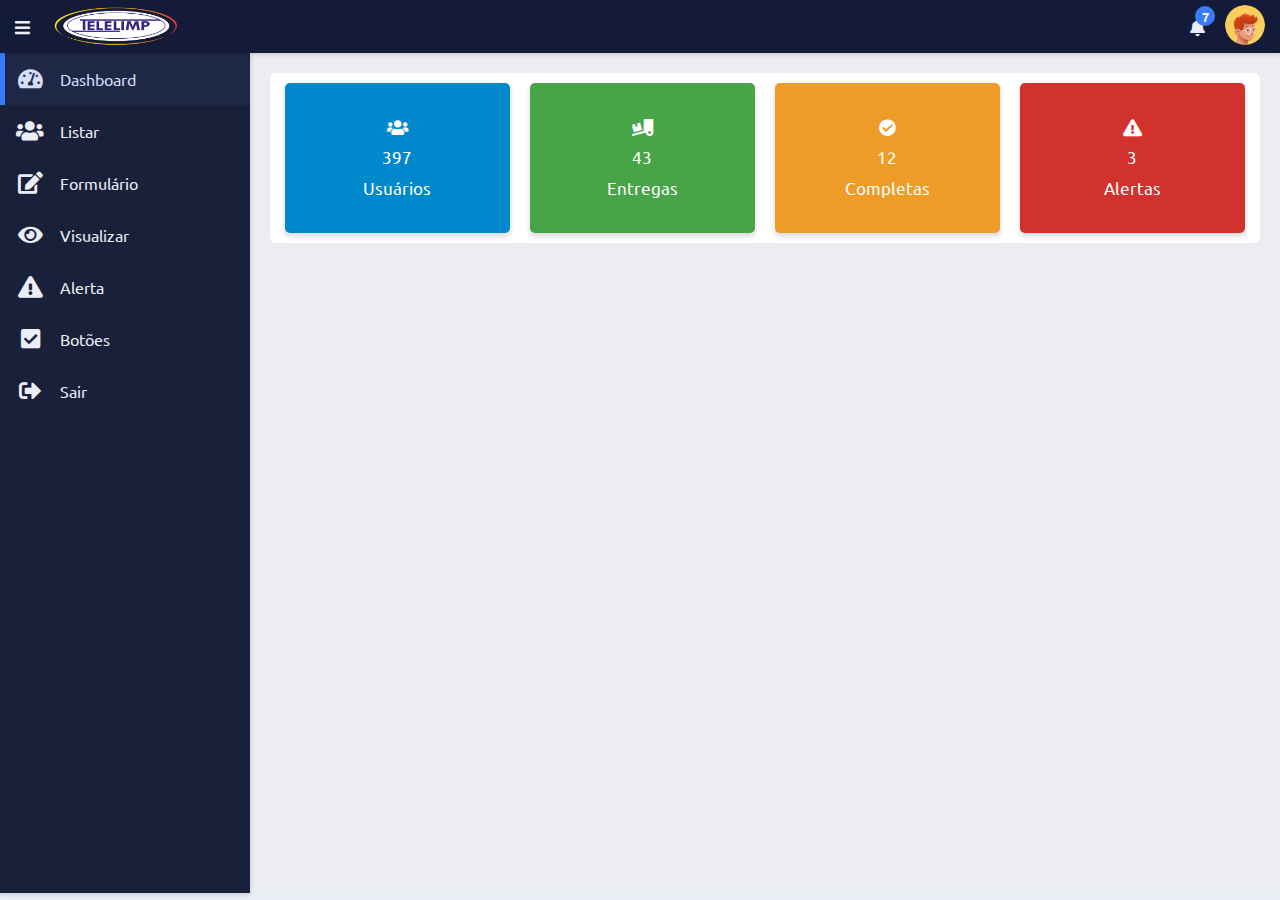
<file: index.html>
<!DOCTYPE html>
<html lang="pt-br">
  <head>
    <meta charset="utf-8" />
    <meta name="viewport" content="width=device-width, initial-scale=1.0" />
    <link rel="shortcut icon" href="images/favicon.ico" />
    <link
      rel="stylesheet"
      href="https://cdnjs.cloudflare.com/ajax/libs/font-awesome/5.15.4/css/all.min.css"
    />
    <link rel="stylesheet" href="css/custom_adm.css" />

    <title>Adm - Telelimp</title>
  </head>
  <body>
    <!--Início NavBar-->
    <nav class="navbar">
      <div class="navbar-content">
        <div class="bars">
          <i class="fas fa-bars"></i>
        </div>
        <img src="images/logo_telelimp.png" alt="telelimp" class="logo" />
      </div>

      <div class="navbar-content">
        <div class="notification">
          <i class="fas fa-bell"></i>
          <span class="number">7</span>
          <div class="dropdown-menu">
            <div class="dropdown-content">
              <li>
                <img src="images/user.png" alt="Usuário" />
                <div class="text">
                  Sed nisl elit, eleifend vel elit nec, tempus aliquet eros.
                </div>
              </li>
              <li>
                <img src="images/user.png" alt="Usuário" />
                <div class="text">
                  Sed nisl elit, eleifend vel elit nec, tempus aliquet eros.
                </div>
              </li>
              <li>
                <img src="images/user.png" alt="Usuário" />
                <div class="text">
                  Sed nisl elit, eleifend vel elit nec, tempus aliquet eros.
                </div>
              </li>
              <li>
                <img src="images/user.png" alt="Usuário" />
                <div class="text">
                  Sed nisl elit, eleifend vel elit nec, tempus aliquet eros.
                </div>
              </li>
              <li>
                <img src="images/user.png" alt="Usuário" />
                <div class="text">
                  Sed nisl elit, eleifend vel elit nec, tempus aliquet eros.
                </div>
              </li>
              <li>
                <img src="images/user.png" alt="Usuário" />
                <div class="text">
                  Sed nisl elit, eleifend vel elit nec, tempus aliquet eros.
                </div>
              </li>
              <li>
                <img src="images/user.png" alt="Usuário" />
                <div class="text">
                  Sed nisl elit, eleifend vel elit nec, tempus aliquet eros.
                </div>
              </li>
            </div>
          </div>
        </div>

        <div class="avatar">
          <img src="images/user.png" alt="Usuário" />
          <div class="dropdown-menu setting">
            <div class="item"><span class="fas fa-user"></span> Perfil</div>
            <div class="item">
              <span class="fas fa-cog"></span> Configuração
            </div>
            <div class="item">
              <span class="fas fa-sign-out-alt"></span> Sair
            </div>
          </div>
        </div>
      </div>
    </nav>

    <!--Início do conteúdo-->
    <div class="content">
        <!--Início da sidebar-->
        <div class="sidebar">
            <a href="index.html" class="sidebar-nav active"><i class=" icon fas fa-tachometer-alt"></i><span>Dashboard</span></a>

            <a href="listar.html" class="sidebar-nav"><i class="icon fas fa-users"></i><span>Listar</span></a>

            <a href="formulario.html" class="sidebar-nav"
            ><i class="icon fas fa-edit"></i><span>Formulário</span></a
          >

          <a href="visualizar.html" class="sidebar-nav"
          ><i class="icon fas fa-eye"></i><span>Visualizar</span></a
        >

        <a href="alert.html" class="sidebar-nav"
        ><i class="icon fas fa-exclamation-triangle"></i><span>Alerta</span></a
      >

      <a href="button.html" class="sidebar-nav"
      ><i class="icon fas fa-check-square"></i><span>Botões</span></a
    >

            <a href="login.html" class="sidebar-nav"><i class="icon fas fa-sign-out-alt"></i><span>Sair</span></a>
        </div>

        <!--Conteúdo do ADM-->
        <div class="wrapper">
          <div class="row">
            <div class="box box-first">
              <span class=" icon fas fa-users"></span>
              <span>397</span>
              <span>Usuários</span>
            </div>

            <div class="box box-second">
              <span class=" icon fas fa-truck-loading"></span>
              <span>43</span>
              <span>Entregas</span>
            </div>

            <div class="box box-third">
              <span class=" icon fas fa-check-circle"></span>
              <span>12</span>
              <span>Completas</span>
            </div>

            <div class="box box-fourth">
              <span class=" icon fas fa-exclamation-triangle"></span>
              <span>3</span>
              <span>Alertas</span>
            </div>
          </div>

        </div>
    </div>

    <script src="js/custom_adm.js"></script>
  </body>
</html>
</file>
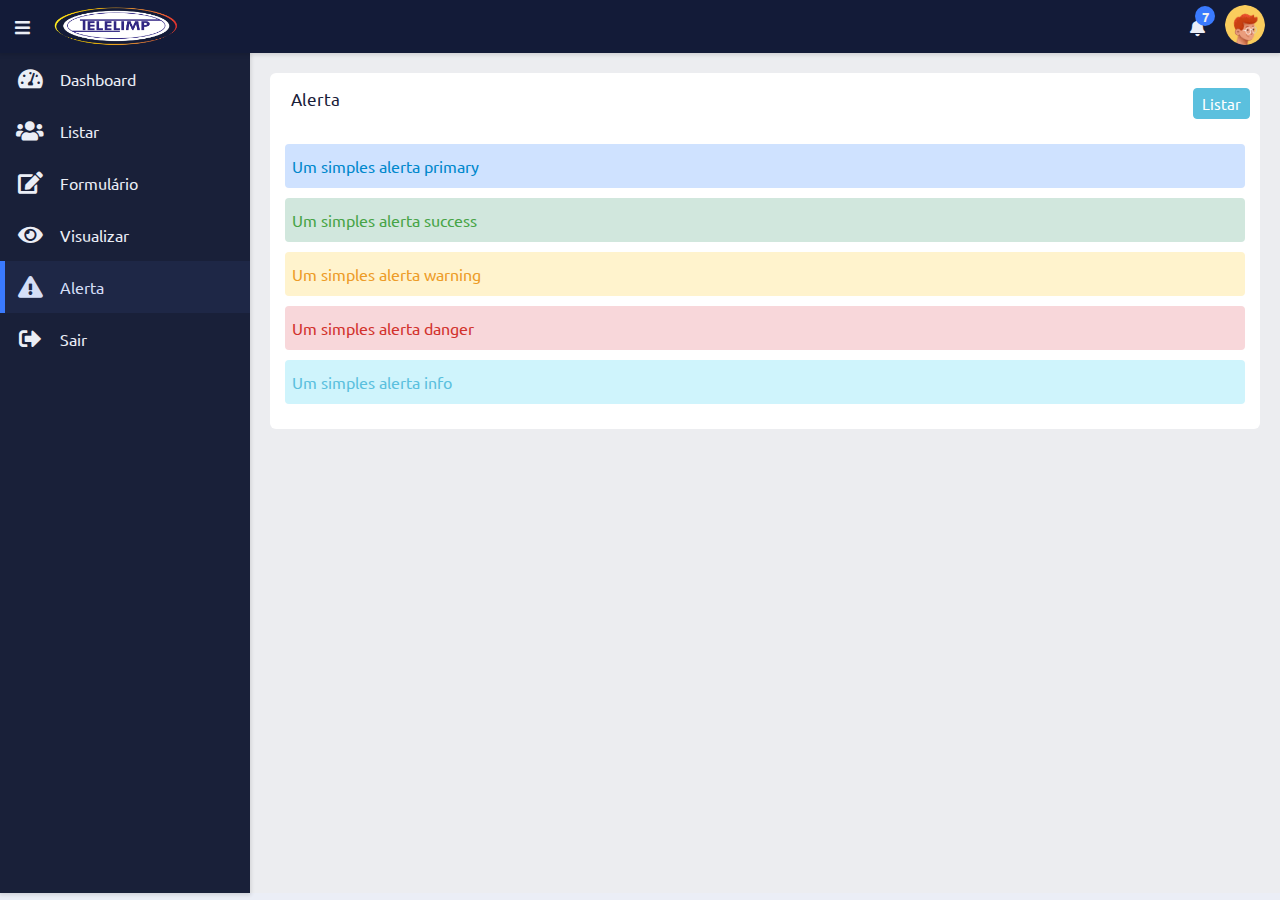
<file: alert.html>
<!DOCTYPE html>
<html lang="pt-br">
  <head>
    <meta charset="utf-8" />
    <meta name="viewport" content="width=device-width, initial-scale=1.0" />
    <link rel="shortcut icon" href="images/favicon.ico" />
    <link
      rel="stylesheet"
      href="https://cdnjs.cloudflare.com/ajax/libs/font-awesome/5.15.4/css/all.min.css"
    />
    <link rel="stylesheet" href="css/custom_adm.css" />

    <title>Adm - Telelimp</title>
  </head>
  <body>
    <!--Início NavBar-->
    <nav class="navbar">
      <div class="navbar-content">
        <div class="bars">
          <i class="fas fa-bars"></i>
        </div>
        <img src="images/logo_telelimp.png" alt="telelimp" class="logo" />
      </div>

      <div class="navbar-content">
        <div class="notification">
          <i class="fas fa-bell"></i>
          <span class="number">7</span>
          <div class="dropdown-menu">
            <div class="dropdown-content">
              <li>
                <img src="images/user.png" alt="Usuário" />
                <div class="text">
                  Sed nisl elit, eleifend vel elit nec, tempus aliquet eros.
                </div>
              </li>
              <li>
                <img src="images/user.png" alt="Usuário" />
                <div class="text">
                  Sed nisl elit, eleifend vel elit nec, tempus aliquet eros.
                </div>
              </li>
              <li>
                <img src="images/user.png" alt="Usuário" />
                <div class="text">
                  Sed nisl elit, eleifend vel elit nec, tempus aliquet eros.
                </div>
              </li>
              <li>
                <img src="images/user.png" alt="Usuário" />
                <div class="text">
                  Sed nisl elit, eleifend vel elit nec, tempus aliquet eros.
                </div>
              </li>
              <li>
                <img src="images/user.png" alt="Usuário" />
                <div class="text">
                  Sed nisl elit, eleifend vel elit nec, tempus aliquet eros.
                </div>
              </li>
              <li>
                <img src="images/user.png" alt="Usuário" />
                <div class="text">
                  Sed nisl elit, eleifend vel elit nec, tempus aliquet eros.
                </div>
              </li>
              <li>
                <img src="images/user.png" alt="Usuário" />
                <div class="text">
                  Sed nisl elit, eleifend vel elit nec, tempus aliquet eros.
                </div>
              </li>
            </div>
          </div>
        </div>

        <div class="avatar">
          <img src="images/user.png" alt="Usuário" />
          <div class="dropdown-menu setting">
            <div class="item"><span class="fas fa-user"></span> Perfil</div>
            <div class="item">
              <span class="fas fa-cog"></span> Configuração
            </div>
            <div class="item">
              <span class="fas fa-sign-out-alt"></span> Sair
            </div>
          </div>
        </div>
      </div>
    </nav>

    <!--Início do conteúdo-->
    <div class="content">
      <!--Início da sidebar-->
      <div class="sidebar">
        <a href="index.html" class="sidebar-nav"
          ><i class="icon fas fa-tachometer-alt"></i><span>Dashboard</span></a
        >

        <a href="listar.html" class="sidebar-nav"
          ><i class="icon fas fa-users"></i><span>Listar</span></a
        >

        <a href="formulario.html" class="sidebar-nav"
          ><i class="icon fas fa-edit"></i><span>Formulário</span></a
        >

        <a href="visualizar.html" class="sidebar-nav"
          ><i class="icon fas fa-eye"></i><span>Visualizar</span></a
        >

        <a href="alert.html" class="sidebar-nav active"
        ><i class="icon fas fa-exclamation-triangle"></i><span>Alerta</span></a
      >

        <a href="login.html" class="sidebar-nav"
          ><i class="icon fas fa-sign-out-alt"></i><span>Sair</span></a
        >
      </div>

      <!--Conteúdo do ADM-->
      <div class="wrapper">
        <div class="row">
          <div class="top-content-adm">
            <span class="title-content">Alerta</span>
            <div class="top-content-adm-right">
              <button type="button" class="btn-info">Listar</button>
            </div>
          </div>

          <div class="content-adm">
            <p class="alert-primary"> Um simples alerta primary</p>
            <p class="alert-success"> Um simples alerta success</p>
            <p class="alert-warning"> Um simples alerta warning</p>
            <p class="alert-danger"> Um simples alerta danger</p>
            <p class="alert-info"> Um simples alerta info</p>
          </div>
        </div>
      </div>
    </div>

    <script src="js/custom_adm.js"></script>
  </body>
</html>
</file>
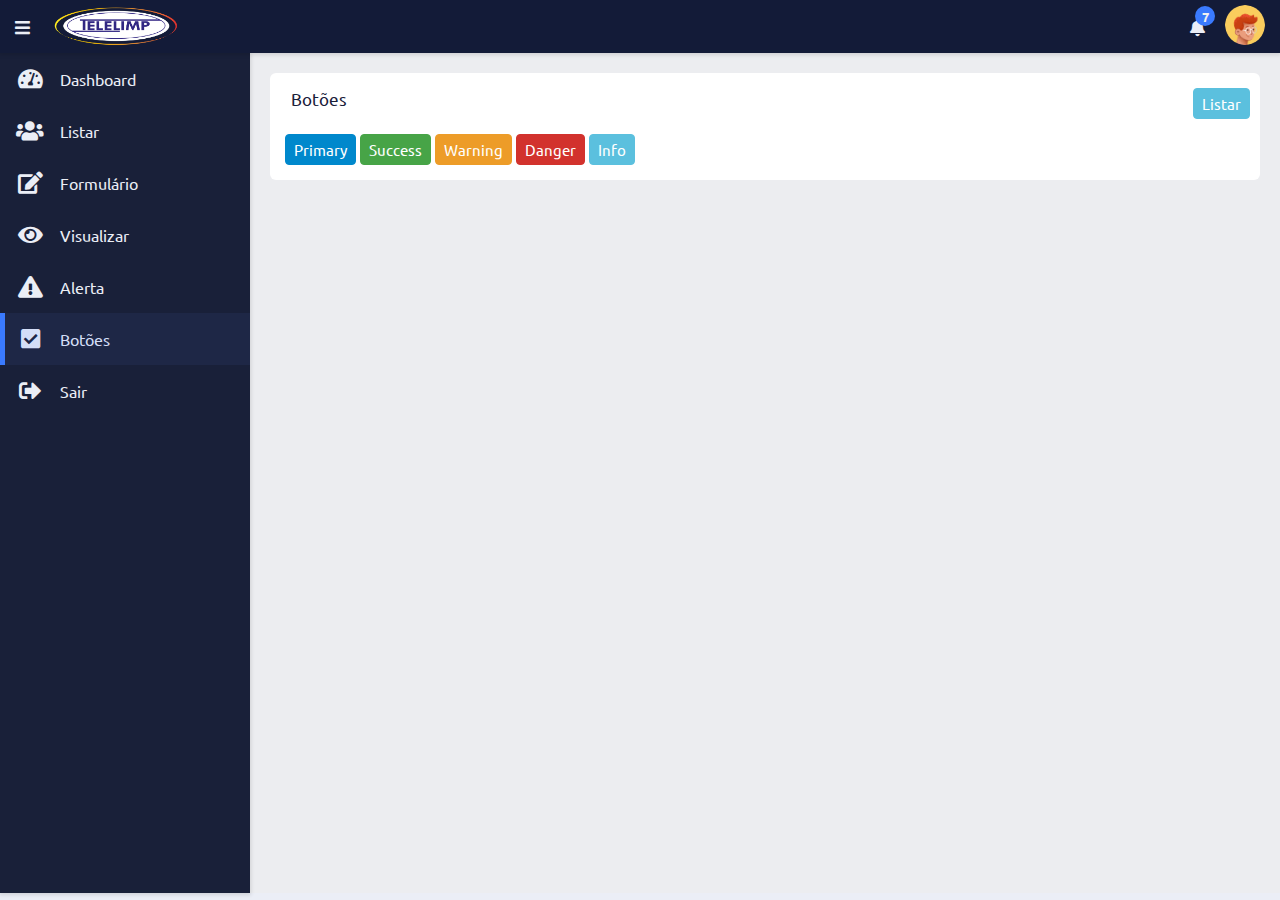
<file: button.html>
<!DOCTYPE html>
<html lang="pt-br">
  <head>
    <meta charset="utf-8" />
    <meta name="viewport" content="width=device-width, initial-scale=1.0" />
    <link rel="shortcut icon" href="images/favicon.ico" />
    <link
      rel="stylesheet"
      href="https://cdnjs.cloudflare.com/ajax/libs/font-awesome/5.15.4/css/all.min.css"
    />
    <link rel="stylesheet" href="css/custom_adm.css" />

    <title>Adm - Telelimp</title>
  </head>
  <body>
    <!--Início NavBar-->
    <nav class="navbar">
      <div class="navbar-content">
        <div class="bars">
          <i class="fas fa-bars"></i>
        </div>
        <img src="images/logo_telelimp.png" alt="telelimp" class="logo" />
      </div>

      <div class="navbar-content">
        <div class="notification">
          <i class="fas fa-bell"></i>
          <span class="number">7</span>
          <div class="dropdown-menu">
            <div class="dropdown-content">
              <li>
                <img src="images/user.png" alt="Usuário" />
                <div class="text">
                  Sed nisl elit, eleifend vel elit nec, tempus aliquet eros.
                </div>
              </li>
              <li>
                <img src="images/user.png" alt="Usuário" />
                <div class="text">
                  Sed nisl elit, eleifend vel elit nec, tempus aliquet eros.
                </div>
              </li>
              <li>
                <img src="images/user.png" alt="Usuário" />
                <div class="text">
                  Sed nisl elit, eleifend vel elit nec, tempus aliquet eros.
                </div>
              </li>
              <li>
                <img src="images/user.png" alt="Usuário" />
                <div class="text">
                  Sed nisl elit, eleifend vel elit nec, tempus aliquet eros.
                </div>
              </li>
              <li>
                <img src="images/user.png" alt="Usuário" />
                <div class="text">
                  Sed nisl elit, eleifend vel elit nec, tempus aliquet eros.
                </div>
              </li>
              <li>
                <img src="images/user.png" alt="Usuário" />
                <div class="text">
                  Sed nisl elit, eleifend vel elit nec, tempus aliquet eros.
                </div>
              </li>
              <li>
                <img src="images/user.png" alt="Usuário" />
                <div class="text">
                  Sed nisl elit, eleifend vel elit nec, tempus aliquet eros.
                </div>
              </li>
            </div>
          </div>
        </div>

        <div class="avatar">
          <img src="images/user.png" alt="Usuário" />
          <div class="dropdown-menu setting">
            <div class="item"><span class="fas fa-user"></span> Perfil</div>
            <div class="item">
              <span class="fas fa-cog"></span> Configuração
            </div>
            <div class="item">
              <span class="fas fa-sign-out-alt"></span> Sair
            </div>
          </div>
        </div>
      </div>
    </nav>

    <!--Início do conteúdo-->
    <div class="content">
      <!--Início da sidebar-->
      <div class="sidebar">
        <a href="index.html" class="sidebar-nav"
          ><i class="icon fas fa-tachometer-alt"></i><span>Dashboard</span></a
        >

        <a href="listar.html" class="sidebar-nav"
          ><i class="icon fas fa-users"></i><span>Listar</span></a
        >

        <a href="formulario.html" class="sidebar-nav"
          ><i class="icon fas fa-edit"></i><span>Formulário</span></a
        >

        <a href="visualizar.html" class="sidebar-nav"
          ><i class="icon fas fa-eye"></i><span>Visualizar</span></a
        >

        <a href="alert.html" class="sidebar-nav"
        ><i class="icon fas fa-exclamation-triangle"></i><span>Alerta</span></a
      >

      <a href="button.html" class="sidebar-nav active"
      ><i class="icon fas fa-check-square"></i><span>Botões</span></a
    >

        <a href="login.html" class="sidebar-nav"
          ><i class="icon fas fa-sign-out-alt"></i><span>Sair</span></a
        >
      </div>

      <!--Conteúdo do ADM-->
      <div class="wrapper">
        <div class="row">
          <div class="top-content-adm">
            <span class="title-content">Botões</span>
            <div class="top-content-adm-right">
              <button type="button" class="btn-info">Listar</button>
            </div>
          </div>

          <div class="content-adm">
           
            <button type="button" class="btn-primary">Primary</button>
            <button type="button" class="btn-success">Success</button>
            <button type="button" class="btn-warning">Warning</button>
            <button type="button" class="btn-danger">Danger</button>
            <button type="button" class="btn-info">Info</button>

          </div>
        </div>
      </div>
    </div>

    <script src="js/custom_adm.js"></script>
  </body>
</html>
</file>
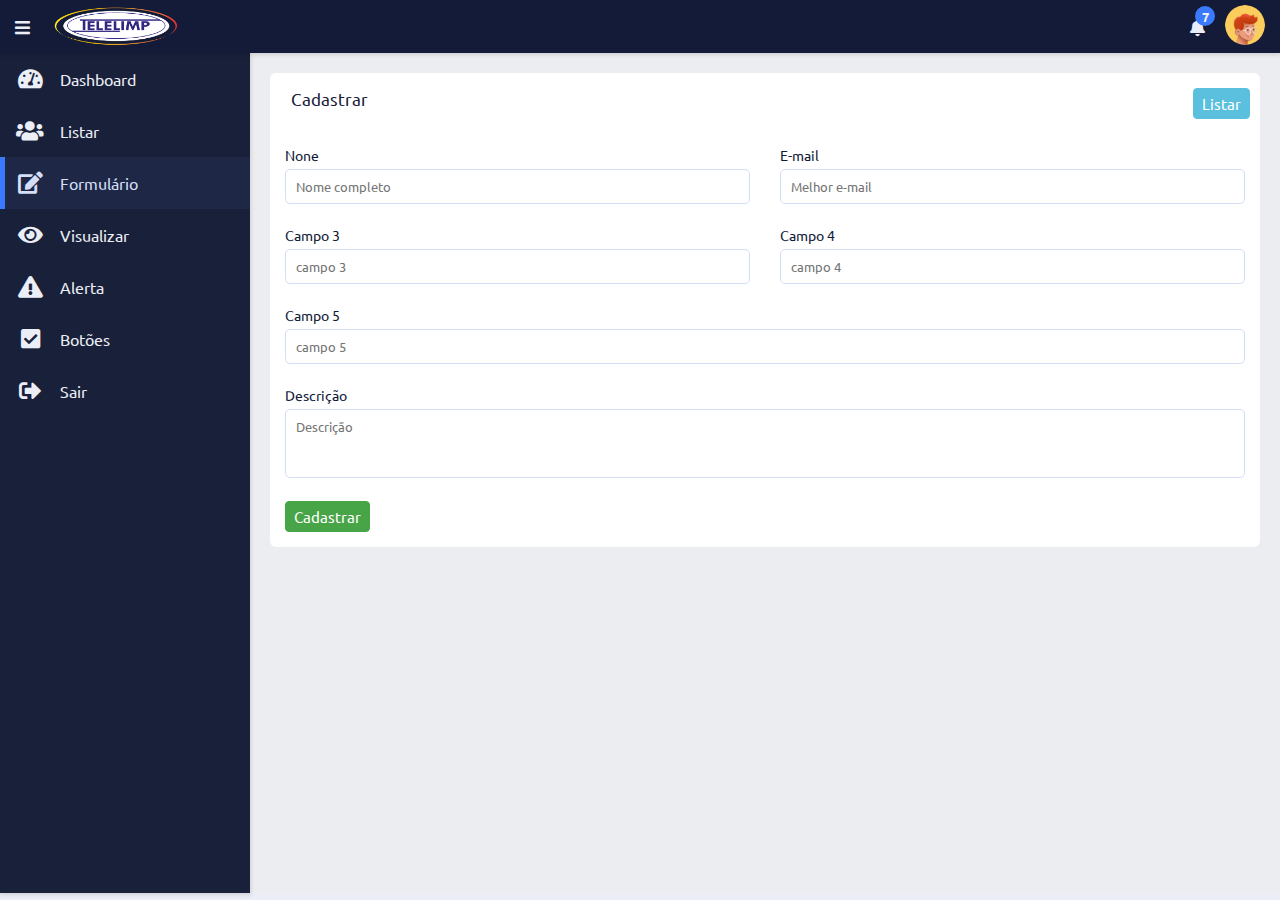
<file: formulario.html>
<!DOCTYPE html>
<html lang="pt-br">
  <head>
    <meta charset="utf-8" />
    <meta name="viewport" content="width=device-width, initial-scale=1.0" />
    <link rel="shortcut icon" href="images/favicon.ico" />
    <link
      rel="stylesheet"
      href="https://cdnjs.cloudflare.com/ajax/libs/font-awesome/5.15.4/css/all.min.css"
    />
    <link rel="stylesheet" href="css/custom_adm.css" />

    <title>Adm - Telelimp</title>
  </head>
  <body>
    <!--Início NavBar-->
    <nav class="navbar">
      <div class="navbar-content">
        <div class="bars">
          <i class="fas fa-bars"></i>
        </div>
        <img src="images/logo_telelimp.png" alt="telelimp" class="logo" />
      </div>

      <div class="navbar-content">
        <div class="notification">
          <i class="fas fa-bell"></i>
          <span class="number">7</span>
          <div class="dropdown-menu">
            <div class="dropdown-content">
              <li>
                <img src="images/user.png" alt="Usuário" />
                <div class="text">
                  Sed nisl elit, eleifend vel elit nec, tempus aliquet eros.
                </div>
              </li>
              <li>
                <img src="images/user.png" alt="Usuário" />
                <div class="text">
                  Sed nisl elit, eleifend vel elit nec, tempus aliquet eros.
                </div>
              </li>
              <li>
                <img src="images/user.png" alt="Usuário" />
                <div class="text">
                  Sed nisl elit, eleifend vel elit nec, tempus aliquet eros.
                </div>
              </li>
              <li>
                <img src="images/user.png" alt="Usuário" />
                <div class="text">
                  Sed nisl elit, eleifend vel elit nec, tempus aliquet eros.
                </div>
              </li>
              <li>
                <img src="images/user.png" alt="Usuário" />
                <div class="text">
                  Sed nisl elit, eleifend vel elit nec, tempus aliquet eros.
                </div>
              </li>
              <li>
                <img src="images/user.png" alt="Usuário" />
                <div class="text">
                  Sed nisl elit, eleifend vel elit nec, tempus aliquet eros.
                </div>
              </li>
              <li>
                <img src="images/user.png" alt="Usuário" />
                <div class="text">
                  Sed nisl elit, eleifend vel elit nec, tempus aliquet eros.
                </div>
              </li>
            </div>
          </div>
        </div>

        <div class="avatar">
          <img src="images/user.png" alt="Usuário" />
          <div class="dropdown-menu setting">
            <div class="item"><span class="fas fa-user"></span> Perfil</div>
            <div class="item">
              <span class="fas fa-cog"></span> Configuração
            </div>
            <div class="item">
              <span class="fas fa-sign-out-alt"></span> Sair
            </div>
          </div>
        </div>
      </div>
    </nav>

    <!--Início do conteúdo-->
    <div class="content">
      <!--Início da sidebar-->
      <div class="sidebar">
        <a href="index.html" class="sidebar-nav"
          ><i class="icon fas fa-tachometer-alt"></i><span>Dashboard</span></a
        >

        <a href="listar.html" class="sidebar-nav"
          ><i class="icon fas fa-users"></i><span>Listar</span></a
        >

        <a href="formulario.html" class="sidebar-nav active"
          ><i class="icon fas fa-edit"></i><span>Formulário</span></a
        >

        <a href="visualizar.html" class="sidebar-nav"
        ><i class="icon fas fa-eye"></i><span>Visualizar</span></a
      >

      <a href="alert.html" class="sidebar-nav"
        ><i class="icon fas fa-exclamation-triangle"></i><span>Alerta</span></a
      >

      <a href="button.html" class="sidebar-nav"
      ><i class="icon fas fa-check-square"></i><span>Botões</span></a
    >

        <a href="login.html" class="sidebar-nav"
          ><i class="icon fas fa-sign-out-alt"></i><span>Sair</span></a
        >
      </div>

      <!--Conteúdo do ADM-->
      <div class="wrapper">
        <div class="row">
          <div class="top-content-adm">
            <span class="title-content">Cadastrar</span>
            <div class="top-content-adm-right">
              <button type="button" class="btn-info">Listar</button>
            </div>
          </div>

          <div class="content-adm">
            <form class="form-adm">
              <div class="row-input">
                <div class="column">
                  <label class="title-input">None</label>
                  <input type="text" name="name" id="name" placeholder="Nome completo" class="input-adm" />
                </div>
                <div class="column">
                  <label class="title-input">E-mail</label>
                  <input type="email" name="email" id="email" placeholder="Melhor e-mail" class="input-adm" />
                </div>
              </div>

              <div class="row-input">
                  <div class="column">
                    <label class="title-input">Campo 3</label>
                    <input type="text" name="campo_3" id="campo_3" placeholder="campo 3" class="input-adm" />
                  </div>
                  <div class="column">
                    <label class="title-input">Campo 4</label>
                    <input type="text" name="campo_4" id="campo_4" placeholder="campo 4" class="input-adm" />
                  </div>                  
              </div>
              
              <div class="row-input">
                <div class="column">
                  <label class="title-input">Campo 5</label>
                  <input type="text" name="campo_5" id="campo_5" placeholder="campo 5" class="input-adm" />                  
                </div>                  
              </div>

              <div class="row-input">
                <div class="column">
                  <label class="title-input">Descrição</label>
                  <textarea id="descricao" placeholder="Descrição" rows="3" class="input-adm"></textarea>                  
                </div>                  
              </div>

              <button type="button" class="btn-success">Cadastrar</button>

            </form>
          </div>
          
        
        </div>
      </div>
    </div>

    <script src="js/custom_adm.js"></script>
  </body>
</html>
</file>
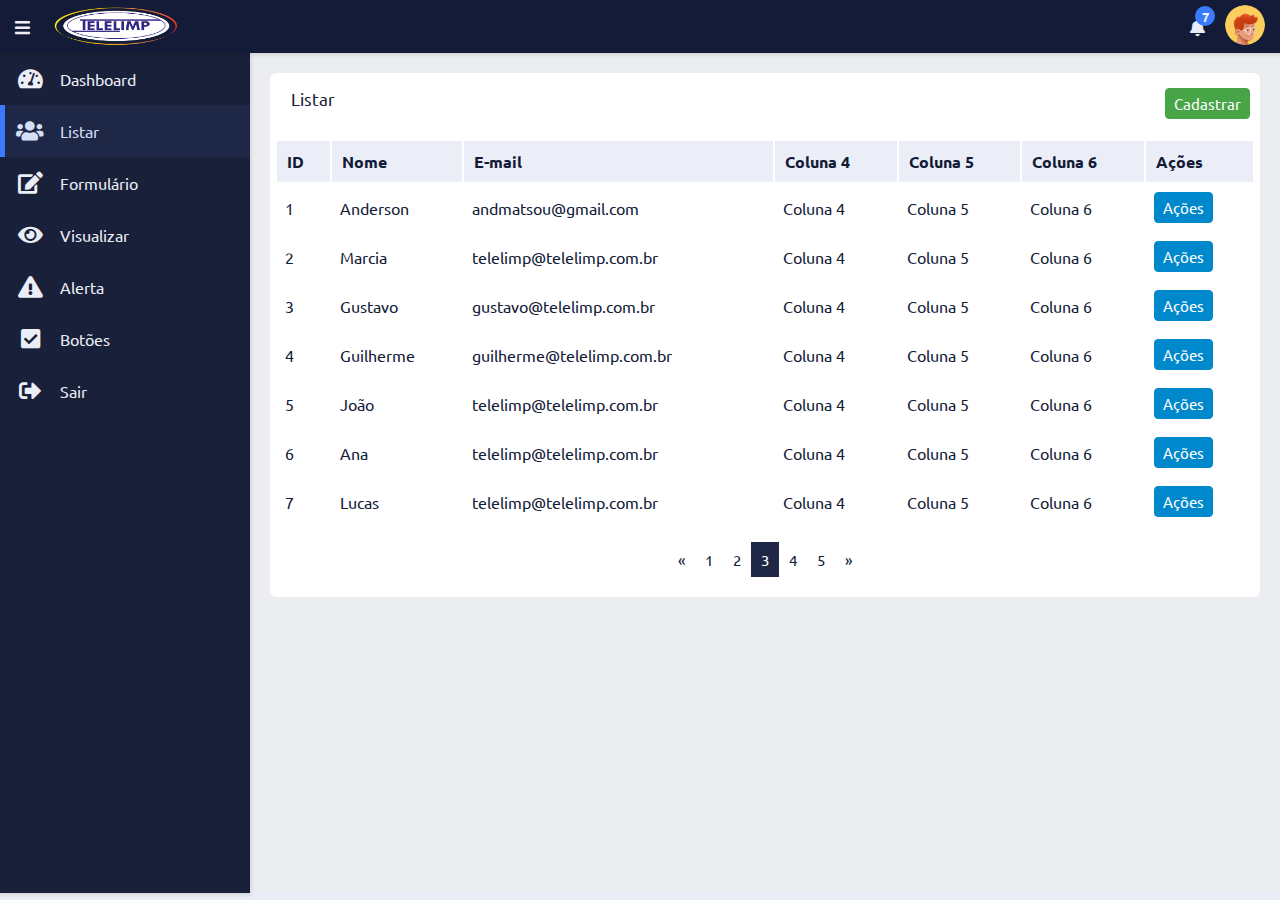
<file: listar.html>
<!DOCTYPE html>
<html lang="pt-br">
  <head>
    <meta charset="utf-8" />
    <meta name="viewport" content="width=device-width, initial-scale=1.0" />
    <link rel="shortcut icon" href="images/favicon.ico" />
    <link
      rel="stylesheet"
      href="https://cdnjs.cloudflare.com/ajax/libs/font-awesome/5.15.4/css/all.min.css"
    />
    <link rel="stylesheet" href="css/custom_adm.css" />

    <title>Adm - Telelimp</title>
  </head>
  <body>
    <!--Início NavBar-->
    <nav class="navbar">
      <div class="navbar-content">
        <div class="bars">
          <i class="fas fa-bars"></i>
        </div>
        <img src="images/logo_telelimp.png" alt="telelimp" class="logo" />
      </div>

      <div class="navbar-content">
        <div class="notification">
          <i class="fas fa-bell"></i>
          <span class="number">7</span>
          <div class="dropdown-menu">
            <div class="dropdown-content">
              <li>
                <img src="images/user.png" alt="Usuário" />
                <div class="text">
                  Sed nisl elit, eleifend vel elit nec, tempus aliquet eros.
                </div>
              </li>
              <li>
                <img src="images/user.png" alt="Usuário" />
                <div class="text">
                  Sed nisl elit, eleifend vel elit nec, tempus aliquet eros.
                </div>
              </li>
              <li>
                <img src="images/user.png" alt="Usuário" />
                <div class="text">
                  Sed nisl elit, eleifend vel elit nec, tempus aliquet eros.
                </div>
              </li>
              <li>
                <img src="images/user.png" alt="Usuário" />
                <div class="text">
                  Sed nisl elit, eleifend vel elit nec, tempus aliquet eros.
                </div>
              </li>
              <li>
                <img src="images/user.png" alt="Usuário" />
                <div class="text">
                  Sed nisl elit, eleifend vel elit nec, tempus aliquet eros.
                </div>
              </li>
              <li>
                <img src="images/user.png" alt="Usuário" />
                <div class="text">
                  Sed nisl elit, eleifend vel elit nec, tempus aliquet eros.
                </div>
              </li>
              <li>
                <img src="images/user.png" alt="Usuário" />
                <div class="text">
                  Sed nisl elit, eleifend vel elit nec, tempus aliquet eros.
                </div>
              </li>
            </div>
          </div>
        </div>

        <div class="avatar">
          <img src="images/user.png" alt="Usuário" />
          <div class="dropdown-menu setting">
            <div class="item"><span class="fas fa-user"></span> Perfil</div>
            <div class="item">
              <span class="fas fa-cog"></span> Configuração
            </div>
            <div class="item">
              <span class="fas fa-sign-out-alt"></span> Sair
            </div>
          </div>
        </div>
      </div>
    </nav>

    <!--Início do conteúdo-->
    <div class="content">
      <!--Início da sidebar-->
      <div class="sidebar">
        <a href="index.html" class="sidebar-nav"
          ><i class="icon fas fa-tachometer-alt"></i><span>Dashboard</span></a
        >

        <a href="listar.html" class="sidebar-nav active"
          ><i class="icon fas fa-users"></i><span>Listar</span></a
        >

        <a href="formulario.html" class="sidebar-nav"
        ><i class="icon fas fa-edit"></i><span>Formulário</span></a
      >

      <a href="visualizar.html" class="sidebar-nav"
        ><i class="icon fas fa-eye"></i><span>Visualizar</span></a
      >

      <a href="alert.html" class="sidebar-nav"
        ><i class="icon fas fa-exclamation-triangle"></i><span>Alerta</span></a
      >

      <a href="button.html" class="sidebar-nav"
      ><i class="icon fas fa-check-square"></i><span>Botões</span></a
    >

        <a href="login.html" class="sidebar-nav"
          ><i class="icon fas fa-sign-out-alt"></i><span>Sair</span></a
        >
      </div>

      <!--Conteúdo do ADM-->
      <div class="wrapper">
        <div class="row">
          <div class="top-content-adm">
            <span class="title-content">Listar</span>
            <div class="top-content-adm-right">
              <button type="button" class="btn-success">Cadastrar</button>
            </div>
          </div>

          <table class="table-list">
            <thead class="list-head">
              <tr>
                <th class="list-head-content">ID</th>
                <th class="list-head-content">Nome</th>
                <th class="list-head-content table-sm-none">E-mail</th>
                <th class="list-head-content table-sm-none">Coluna 4</th>
                <th class="list-head-content table-md-none">Coluna 5</th>
                <th class="list-head-content table-lg-none">Coluna 6</th>
                <th class="list-head-content">Ações</th>
              </tr>
            </thead>
            <tbody class="list-body">
              <tr>
                <td class="list-body-content">1</td>
                <td class="list-body-content">Anderson</td>
                <td class="list-body-content table-sm-none">andmatsou@gmail.com</td>
                <td class="list-body-content table-sm-none">Coluna 4</td>
                <td class="list-body-content table-md-none">Coluna 5</td>
                <td class="list-body-content table-lg-none">Coluna 6</td>
                <td class="list-body-content">
                  <!--<button type="button" class="btn-primary">Visualizar</button>
                  <button type="button" class="btn-warning">Editar</button>
                  <button type="button" class="btn-danger">Apgar</button>-->
                  <div class="dropdown-action">
                    <button onclick="actionDropdown(1)" class="dropdown-btn-action">Ações</button>
                    <div id="actionDropdown1" class="dropdown-action-item">
                      <a href="#">Visualizar</a>
                      <a href="#">Editar</a>
                      <a href="#">Apagar</a>
                    </div>
                  </div>
                </td>
              </tr>

              <tr>
                <td class="list-body-content">2</td>
                <td class="list-body-content">Marcia</td>
                <td class="list-body-content table-sm-none">telelimp@telelimp.com.br</td>
                <td class="list-body-content table-sm-none">Coluna 4</td>
                <td class="list-body-content table-md-none">Coluna 5</td>
                <td class="list-body-content table-lg-none">Coluna 6</td>
                <td class="list-body-content">
                  <div class="dropdown-action">
                    <button onclick="actionDropdown(2)" class="dropdown-btn-action">Ações</button>
                    <div id="actionDropdown2" class="dropdown-action-item">
                      <a href="#">Visualizar</a>
                      <a href="#">Editar</a>
                      <a href="#">Apagar</a>
                    </div>
                  </div>
                </td>
              </tr>

              <tr>
                <td class="list-body-content">3</td>
                <td class="list-body-content">Gustavo</td>
                <td class="list-body-content table-sm-none">gustavo@telelimp.com.br</td>
                <td class="list-body-content table-sm-none">Coluna 4</td>
                <td class="list-body-content table-md-none">Coluna 5</td>
                <td class="list-body-content table-lg-none">Coluna 6</td>
                <td class="list-body-content">
                  <div class="dropdown-action">
                    <button onclick="actionDropdown(3)" class="dropdown-btn-action">Ações</button>
                    <div id="actionDropdown3" class="dropdown-action-item">
                      <a href="#">Visualizar</a>
                      <a href="#">Editar</a>
                      <a href="#">Apagar</a>
                    </div>
                  </div>
                </td>
              </tr>

              <tr>
                <td class="list-body-content">4</td>
                <td class="list-body-content">Guilherme</td>
                <td class="list-body-content table-sm-none">guilherme@telelimp.com.br</td>
                <td class="list-body-content table-sm-none">Coluna 4</td>
                <td class="list-body-content table-md-none">Coluna 5</td>
                <td class="list-body-content table-lg-none">Coluna 6</td>
                <td class="list-body-content">
                  <div class="dropdown-action">
                    <button onclick="actionDropdown(4)" class="dropdown-btn-action">Ações</button>
                    <div id="actionDropdown4" class="dropdown-action-item">
                      <a href="#">Visualizar</a>
                      <a href="#">Editar</a>
                      <a href="#">Apagar</a>
                    </div>
                  </div>
                </td>
              </tr>

              <tr>
                <td class="list-body-content">5</td>
                <td class="list-body-content">João</td>
                <td class="list-body-content table-sm-none">telelimp@telelimp.com.br</td>
                <td class="list-body-content table-sm-none">Coluna 4</td>
                <td class="list-body-content table-md-none">Coluna 5</td>
                <td class="list-body-content table-lg-none">Coluna 6</td>
                <td class="list-body-content">
                  <div class="dropdown-action">
                    <button onclick="actionDropdown(5)" class="dropdown-btn-action">Ações</button>
                    <div id="actionDropdown5" class="dropdown-action-item">
                      <a href="#">Visualizar</a>
                      <a href="#">Editar</a>
                      <a href="#">Apagar</a>
                    </div>
                  </div>
                </td>
              </tr>

              <tr>
                <td class="list-body-content">6</td>
                <td class="list-body-content">Ana</td>
                <td class="list-body-content table-sm-none">telelimp@telelimp.com.br</td>
                <td class="list-body-content table-sm-none">Coluna 4</td>
                <td class="list-body-content table-md-none">Coluna 5</td>
                <td class="list-body-content table-lg-none">Coluna 6</td>
                <td class="list-body-content">
                  <div class="dropdown-action">
                    <button onclick="actionDropdown(6)" class="dropdown-btn-action">Ações</button>
                    <div id="actionDropdown6" class="dropdown-action-item">
                      <a href="#">Visualizar</a>
                      <a href="#">Editar</a>
                      <a href="#">Apagar</a>
                    </div>
                  </div>
                </td>
              </tr>

              <tr>
                <td class="list-body-content">7</td>
                <td class="list-body-content">Lucas</td>
                <td class="list-body-content table-sm-none">telelimp@telelimp.com.br</td>
                <td class="list-body-content table-sm-none">Coluna 4</td>
                <td class="list-body-content table-md-none">Coluna 5</td>
                <td class="list-body-content table-lg-none">Coluna 6</td>
                <td class="list-body-content">
                  <div class="dropdown-action">
                    <button onclick="actionDropdown(7)" class="dropdown-btn-action">Ações</button>
                    <div id="actionDropdown7" class="dropdown-action-item">
                      <a href="#">Visualizar</a>
                      <a href="#">Editar</a>
                      <a href="#">Apagar</a>
                    </div>
                  </div>
                </td>
              </tr>
            </tbody>
          </table>
          <div class="content-pagination">
            <div class="pagination">
              <a href="#">&laquo;</a>
              <a href="#">1</a>
              <a href="#">2</a>
              <a href="#" class="active">3</a>
              <a href="#">4</a>
              <a href="#">5</a>
              <a href="#">&raquo;</a>
            </div>
          </div>
        </div>
      </div>
    </div>

    <script src="js/custom_adm.js"></script>
  </body>
</html>
</file>
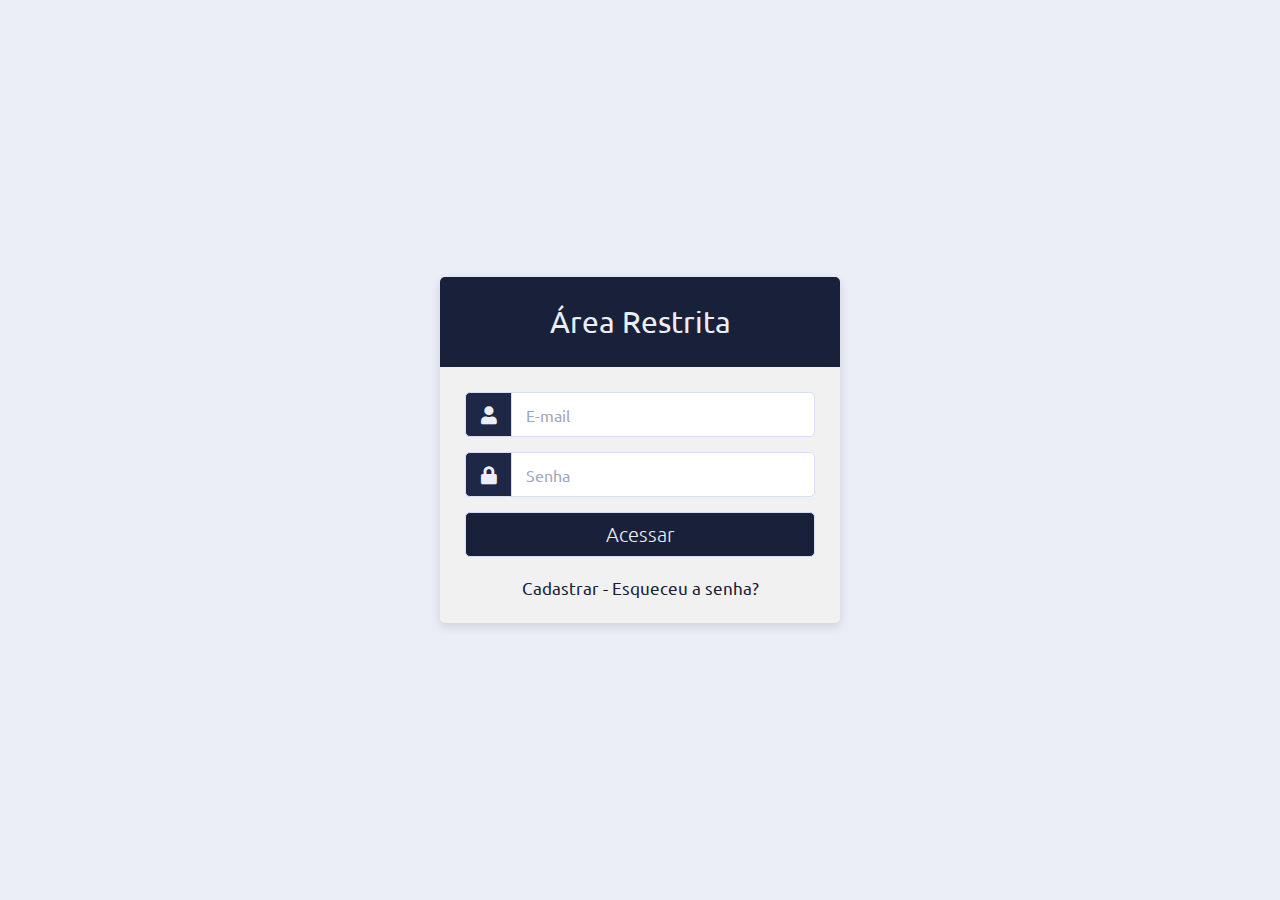
<file: login.html>
<!DOCTYPE html>
<html lang="pt-br">
  <head>
    <meta charset="utf-8" />
    <meta name="viewport" content="width=device-width, initial-scale=1.0" />
    <link rel="shortcut icon" href="images/favicon.ico" />
    <link
      rel="stylesheet"
      href="https://cdnjs.cloudflare.com/ajax/libs/font-awesome/5.15.4/css/all.min.css"
    />
    <link rel="stylesheet" href="css/custom-login.css" />
    <title>Login - Telelimp</title>
  </head>
  <body class="d-flex">
    <div class="container-login">
      <div class="wrapper-login">
        <div class="title">
          <span>Área Restrita</span>
        </div>
        <form action="index.html" class="form-login">
          <div class="row">
            <i class="fas fa-user"></i>
            <input type="text" placeholder="E-mail" required />
          </div>

          <div class="row">
            <i class="fas fa-lock"></i>
            <input type="password" placeholder="Senha" required />
          </div>

          <div class="row button">
            <input type="submit" value="Acessar" />
          </div>
          <div class="signup-link">
            <a href="#">Cadastrar</a> - <a href="#">Esqueceu a senha?</a>
          </div>

        </form>
      </div>
    </div>
  </body>
</html>
</file>
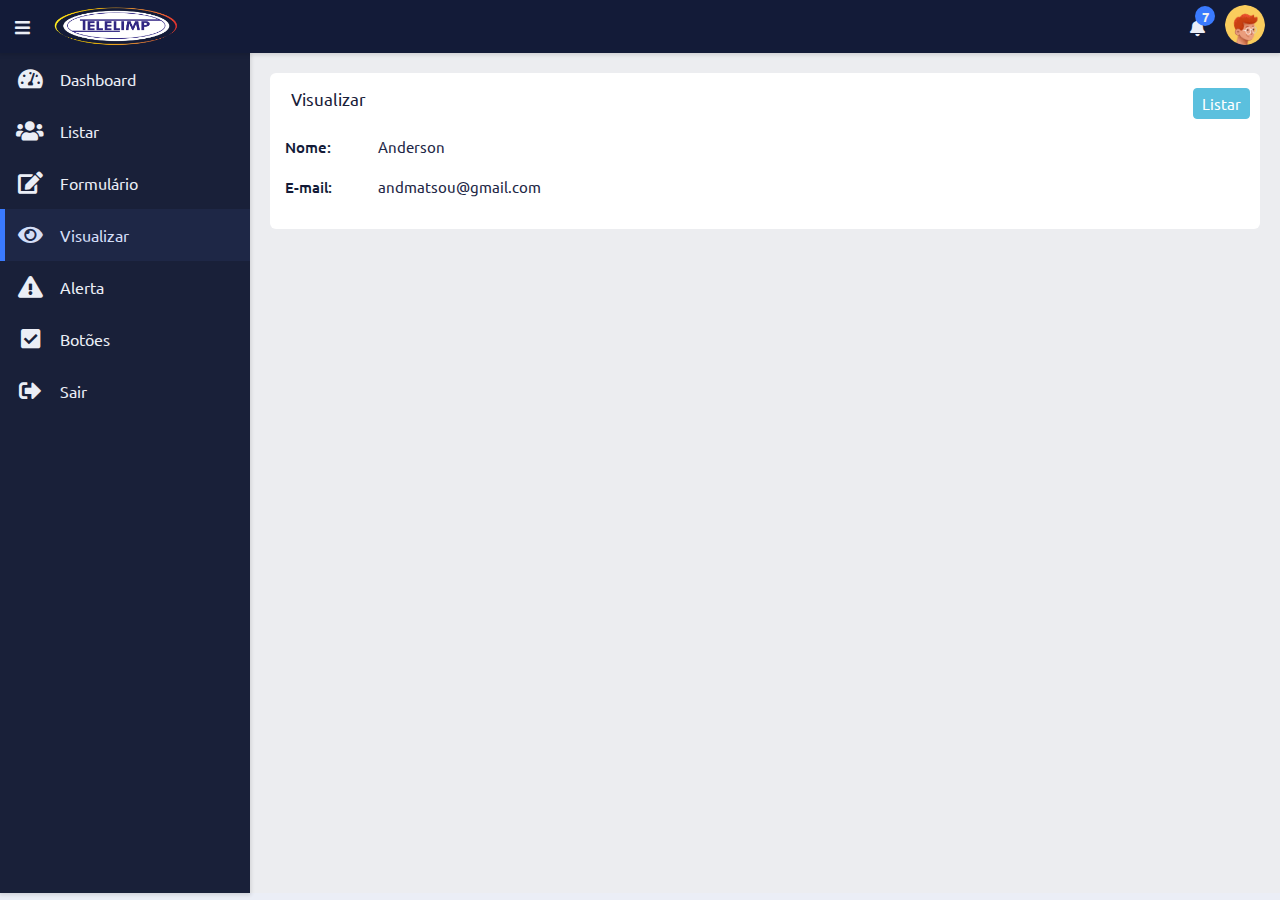
<file: visualizar.html>
<!DOCTYPE html>
<html lang="pt-br">
  <head>
    <meta charset="utf-8" />
    <meta name="viewport" content="width=device-width, initial-scale=1.0" />
    <link rel="shortcut icon" href="images/favicon.ico" />
    <link
      rel="stylesheet"
      href="https://cdnjs.cloudflare.com/ajax/libs/font-awesome/5.15.4/css/all.min.css"
    />
    <link rel="stylesheet" href="css/custom_adm.css" />

    <title>Adm - Telelimp</title>
  </head>
  <body>
    <!--Início NavBar-->
    <nav class="navbar">
      <div class="navbar-content">
        <div class="bars">
          <i class="fas fa-bars"></i>
        </div>
        <img src="images/logo_telelimp.png" alt="telelimp" class="logo" />
      </div>

      <div class="navbar-content">
        <div class="notification">
          <i class="fas fa-bell"></i>
          <span class="number">7</span>
          <div class="dropdown-menu">
            <div class="dropdown-content">
              <li>
                <img src="images/user.png" alt="Usuário" />
                <div class="text">
                  Sed nisl elit, eleifend vel elit nec, tempus aliquet eros.
                </div>
              </li>
              <li>
                <img src="images/user.png" alt="Usuário" />
                <div class="text">
                  Sed nisl elit, eleifend vel elit nec, tempus aliquet eros.
                </div>
              </li>
              <li>
                <img src="images/user.png" alt="Usuário" />
                <div class="text">
                  Sed nisl elit, eleifend vel elit nec, tempus aliquet eros.
                </div>
              </li>
              <li>
                <img src="images/user.png" alt="Usuário" />
                <div class="text">
                  Sed nisl elit, eleifend vel elit nec, tempus aliquet eros.
                </div>
              </li>
              <li>
                <img src="images/user.png" alt="Usuário" />
                <div class="text">
                  Sed nisl elit, eleifend vel elit nec, tempus aliquet eros.
                </div>
              </li>
              <li>
                <img src="images/user.png" alt="Usuário" />
                <div class="text">
                  Sed nisl elit, eleifend vel elit nec, tempus aliquet eros.
                </div>
              </li>
              <li>
                <img src="images/user.png" alt="Usuário" />
                <div class="text">
                  Sed nisl elit, eleifend vel elit nec, tempus aliquet eros.
                </div>
              </li>
            </div>
          </div>
        </div>

        <div class="avatar">
          <img src="images/user.png" alt="Usuário" />
          <div class="dropdown-menu setting">
            <div class="item"><span class="fas fa-user"></span> Perfil</div>
            <div class="item">
              <span class="fas fa-cog"></span> Configuração
            </div>
            <div class="item">
              <span class="fas fa-sign-out-alt"></span> Sair
            </div>
          </div>
        </div>
      </div>
    </nav>

    <!--Início do conteúdo-->
    <div class="content">
      <!--Início da sidebar-->
      <div class="sidebar">
        <a href="index.html" class="sidebar-nav"
          ><i class="icon fas fa-tachometer-alt"></i><span>Dashboard</span></a
        >

        <a href="listar.html" class="sidebar-nav"
          ><i class="icon fas fa-users"></i><span>Listar</span></a
        >

        <a href="formulario.html" class="sidebar-nav"
          ><i class="icon fas fa-edit"></i><span>Formulário</span></a
        >

        <a href="visualizar.html" class="sidebar-nav active"
          ><i class="icon fas fa-eye"></i><span>Visualizar</span></a
        >

        <a href="alert.html" class="sidebar-nav"
        ><i class="icon fas fa-exclamation-triangle"></i><span>Alerta</span></a
      >

      <a href="button.html" class="sidebar-nav"
      ><i class="icon fas fa-check-square"></i><span>Botões</span></a
    >

        <a href="login.html" class="sidebar-nav"
          ><i class="icon fas fa-sign-out-alt"></i><span>Sair</span></a
        >
      </div>

      <!--Conteúdo do ADM-->
      <div class="wrapper">
        <div class="row">
          <div class="top-content-adm">
            <span class="title-content">Visualizar</span>
            <div class="top-content-adm-right">
              <button type="button" class="btn-info">Listar</button>
            </div>
          </div>

          <div class="content-adm">
            <div class="view-det-adm">
              <span class="view-adm-title">Nome:</span>
              <span class="view-adm-info">Anderson</span>
            </div>

            <div class="view-det-adm">
              <span class="view-adm-title">E-mail:</span>
              <span class="view-adm-info">andmatsou@gmail.com</span>
            </div>
          </div>
        </div>
      </div>
    </div>

    <script src="js/custom_adm.js"></script>
  </body>
</html>
</file>
<file: css/custom_adm.css>
@import url('https://fonts.googleapis.com/css2?family=Ubuntu:wght@300;400;500;700&display=swap');

*{
  margin: 0;
  padding: 0;
  box-sizing: border-box;
  font-family: "Ubuntu", sans-serif;
}

:root {
  --site-color: #3a7afe;
  --main-color: #ebeef6;
  --active-color: #d4def7;
  --bg-color: #ecedf0;
  --second-color: #f1f1f1;
  --third-color: #9fa7bd;
  --fourth-color: #fff;
  --fifth-color: #000;
  --sixth-color: #222;
  --main-bg-color: #192039;
  --second-bg-color: #1e2746;
  --third-bg-color: #3a7afe;
  --fourth-bg-color: #131b38;
  --primary-color: #0088cc;
  --success-color: #47a447;
  --info-color: #5bc0de;
  --warning-color: #ed9c28;
  --danger-color: #d2322d;

  --primary-color-second: #cfe2ff;
  --success-color-second: #d1e7dd;
  --info-color-second: #cff4fc;
  --warning-color-second: #fff3cd;
  --danger-color-second: #f8d7da;
}

body {
  background-color: var(--main-color);
}

.navbar {
  color: var(--main-color);
  display: flex;
  justify-content: space-between;
  align-items: center;
  background-color: var(--fourth-bg-color);
  position: sticky;
  box-shadow: 0px 1px 4px 1px rgba(0, 0, 0, 0.12);
  padding: 5px 15px;
  font-size: 17px;
  top: 0;
  z-index: 1;
}

.navbar .navbar-content {
  display: flex;
  align-items: center;
}

.navbar .bars,
.notification {
  margin-right: 20px;
  cursor: pointer;
}

.logo {
  width: 130px;
}

.notification,
.avatar {
  cursor: pointer;
  position: relative;
}

.notification .number {
  position: absolute;
  font-size: 13px;
  font-weight: bold;
  background-color: var(--site-color);
  width: 20px;
  height: 20px;
  border-radius: 50%;
  color: var(--second-color);
  right: -10px;
  top: -10px;
  display: flex;
  align-items: center;
  justify-content: center;

}

.avatar img {
  width: 40px;
  height: 40px;
  border-radius: 50%;
  object-fit: cover;
}


/*Dropdown navbar*/
.dropdown-menu {
  position: absolute;
  right: 0;
  top: 100%;
  box-shadow: 0 8px 16px 0 rgba(0, 0, 0, 0.2);
  background-color: var(--main-bg-color);
  width: 280px;
  border-radius: 7px;
  display: none;
}

.dropdown-content {
  max-height: 400px;
  overflow-y: auto;
}

.dropdown-menu li,
.dropdown-menu .item {
  display: flex;
  align-items: center;
  padding: 10px;
  border-bottom: 1px solid var(--second-bg-color);
  cursor: pointer;
  font-size: 15px;
}

.dropdown-menu li img {
  width: 50px;
  height: 50px;
  border-radius: 50%;
  object-fit: cover;
  flex-shrink: 0;
}

.dropdown-menu li .text {
  font-style: italic;
  margin-left: 20px;
  text-overflow: ellipsis;
  overflow: hidden;
  white-space: nowrap;
}

.dropdown-menu li:hover,
.dropdown-menu .item:hover {
  background-color: var(--second-bg-color);
}

/*Apresenta a msg inteira*/
.dropdown-menu li:hover .text {
  white-space: pre-wrap;
}

.dropdown-menu .item span {
  margin-right: 15px;
}

.dropdown-menu.setting {
  width: 150px;
}

.dropdown-menu.active {
  display: block;
}

/*Início do conteúdo*/

.content {
  display: flex;
}

/*Início da Sidebar*/

.content .sidebar {
  color: var(--main-color);
  height: calc(100vh - 60px);
  width: 60px;
  /*width: 250px;*/
  position: sticky;
  background-color: var(--main-bg-color);
  box-shadow: 0 1px 4px 1px rgba(0, 0, 0, 0.12);
  top: 60px;
  overflow: auto;
  transition: 0.3s width ease-in-out;
  flex-shrink: 0;
}

@media(max-width: 768px){
  .content .sidebar {
    width: 60px;
    position: fixed;
    z-index: 1;
    width: 0;
  }
}

.content .sidebar:hover,
.content .sidebar.active {
  width: 250px;
}

.sidebar .sidebar-nav {
  text-decoration: none;
  display: flex;
  align-items: center;
  padding: 15px 0;
  position: relative;
  cursor: pointer;
  transition: 0.3s background ease;
  font-size: 16px;
}

.sidebar a {
  color: var(--main-color);
}

.sidebar a:hover {
  background-color: var(--second-bg-color);
  color: var(--active-color);
}

.sidebar .sidebar-nav.active {
  background-color: var(--second-bg-color);
  color: var(--active-color);
}

.sidebar .sidebar-nav.active::before {
  content: "";
  position: absolute;
  left: 0;
  top: 0;
  height: 100%;
  width: 5px;
  background-color: var(--site-color);
}

.sidebar-nav .icon {
  width: 60px;
  display: flex;
  align-items: center;
  justify-content: center;
  font-size: 22px;
  flex-shrink: 0;
}

/*Conteúdo*/

.content .wrapper {
  width: 100%;
  padding: 10px;
  background-color: var(--bg-color);
}

.content .row {
  background-color: var(--fourth-color);
  text-align: left;
  border-radius: 6px;
  margin: 10px;
}

.wrapper .row {
  display: flex;
  justify-content: space-between;
  padding: 5px;
  flex-wrap: wrap;
}

.row .box {
  background-color: #f00;
  width: 23%;
  margin: 5px 1%;
  height: 150px;
  position: relative;
  display: flex;
  align-items: center;
  justify-content: center;
  color: var(--fourth-color);
  border-radius: 5px;
  overflow: hidden;
  flex-direction: column;
  box-shadow: 0 3px 4px 1px rgba(0, 0, 0, 0.12);

}

.row .box-first {
  background: var(--primary-color);
}

.row .box-second {
  background: var(--success-color);
}

.row .box-third {
  background: var(--warning-color);
}

.row .box-fourth {
  background: var(--danger-color);
}

.box span {
  margin: 5px 0;
  font-size: 17px;
  position: relative;
}

@media (max-width: 1024px) {
  .row .box {
    width: 48%;
  }
}

@media (max-width: 768px) {
  .row .box {
    width: 98%;
  }
}

@media (max-width: 600px) {
  .wrapper .row {
    padding: 10px 0;
  }
}

/*Listar*/

.row .top-content-adm {  
  width: 100%;
  overflow: hidden;
}

.top-content-adm .title-content {
  float: left;
  color: var(--main-bg-color);
  padding: 10px 16px;
  font-size: 17px;
}

.top-content-adm .top-content-adm-right {
  padding: 10px 5px 5px 0;
  float: right;
}

.table-list {
  margin-top: 15px;
  width: 100%;
}

.table-list .list-head .list-head-content {
  background-color: var(--main-color);
  color: var(--fourth-bg-color);
  padding: 10px;
}

.table-list .list-body .list-body-content {
  background-color: var(--fourth-color);
  color: var(--fourth-bg-color);
  padding: 8px;
}

@media (max-width: 540px) {
  .table-sm-none {
    display: none;
  }
}

@media (max-width: 720px) {
  .table-md-none {
    display: none;
  }
}

@media (max-width: 960px) {
  .table-lg-none {
    display: none;
  }
}

@media (max-width: 1140px) {
  .table-xl-none {
    display: none;
  }
}

/*Paginação*/

.content-pagination { 
  margin: 15px 0;
  width: 100%;
  display: flex;
  align-items: center;
  justify-content: center;
}

.pagination {
  display: inline-block;
  font-size: 15px;
}

.pagination a {
  color: var(--fourth-bg-color);
  float: left;
  padding: 8px 10px;
  text-decoration: none;
  transition: background-color 3s;
}

.pagination a.active {
  background-color: var(--second-bg-color);
  color: var(--fourth-color);
}

.pagination a:hover:not(.active) {
  background-color: var(--main-color);
}

/*Personalizar botão*/

.btn-primary {
  background-color: var(--primary-color);
  color: var(--fourth-color);
  padding: 5px 8px;
  border: 1px solid var(--primary-color);
  border-radius: 4px;
  cursor: pointer;
  font-size: 15px;
  transition: all .3s ease;
}

.btn-primary:hover {
  background-color: var(--fourth-color);
  color: var(--primary-color);
}

.btn-success {
  background-color: var(--success-color);
  color: var(--fourth-color);
  padding: 5px 8px;
  border: 1px solid var(--success-color);
  border-radius: 4px;
  cursor: pointer;
  font-size: 15px;
  transition: all .3s ease;
}

.btn-success:hover {
  background-color: var(--fourth-color);
  color: var(--success-color);
}

.btn-warning {
  background-color: var(--warning-color);
  color: var(--fourth-color);
  padding: 5px 8px;
  border: 1px solid var(--warning-color);
  border-radius: 4px;
  cursor: pointer;
  font-size: 15px;
  transition: all .3s ease;
}

.btn-warning:hover {
  background-color: var(--fourth-color);
  color: var(--warning-color);
}

.btn-danger {
  background-color: var(--danger-color);
  color: var(--fourth-color);
  padding: 5px 8px;
  border: 1px solid var(--danger-color);
  border-radius: 4px;
  cursor: pointer;
  font-size: 15px;
  transition: all .3s ease;
}

.btn-danger:hover {
  background-color: var(--fourth-color);
  color: var(--danger-color);
}

.btn-info {
  background-color: var(--info-color);
  color: var(--fourth-color);
  padding: 5px 8px;
  border: 1px solid var(--info-color);
  border-radius: 4px;
  cursor: pointer;
  font-size: 15px;
  transition: all .3s ease;
}

.btn-info:hover {
  background-color: var(--fourth-color);
  color: var(--info-color);
}

/* Botão dropdown */

.dropdown-btn-action {
  background-color: var(--primary-color);
  color: var(--fourth-color);
  padding: 5px 8px;
  border: 1px solid var(--primary-color);
  border-radius: 4px;
  cursor: pointer;
  font-size: 15px;
  transition: all .3s ease;
}

.dropdown-btn-action:hover,
.dropdown-btn-action:focus {
  background-color: var(--fourth-color);
  color: var(--primary-color);
}

.dropdown-action {
  position: relative;
  display: inline-block;
}

.dropdown-action-item {
  display: none;
  position: absolute;
  background-color: var(--fourth-color);
  min-width: 130px;
  overflow: auto;
  box-shadow: 0px 8px 16px 0 rgba(0, 0, 0, 0.2);
  right: 0;
  z-index: 1;
}

.dropdown-action-item a {
  color: var(--sixth-color);
  padding: 12px 16px;
  text-decoration: none;
  display: block;
}

.dropdown-action-item a:hover {
  background-color: var(--main-color);
}

.show-dropdown-action {
  display: block;
}

/*Formulário*/

.wrapper .content-adm {  
  width: 100%;
  padding: 10px;
}

.form-adm {
  width: 100%;
  position: relative;
  margin: 10px auto 0 auto;
}

.row-input {
  width: 100%;
  display: grid;
  grid-template-columns: repeat(auto-fit, minmax(300px, 1fr));
  gap: 20px 30px;
  margin-bottom: 20px;
}

.title-input {
  color: var(--fourth-bg-color);
  font-size: 14px;
}

input.input-adm,
textarea.input-adm {
  width: 100%;
  font-weight: 400;
  padding: 8px 10px;
  border-radius: 5px;
  border: 1.2px solid var(--active-color);
  margin-top: 5px;
}

textarea.input-adm {
  resize: none;
}

input.input-adm:focus,
textarea.input-adm:focus {
  outline: none;
  border-color: var(--site-color);
}

/*Visualizar*/

.content-adm .view-det-adm {
  margin-bottom: 15px;
  display: flex;
  align-items: center;
}

.view-det-adm .view-adm-title {
  width: 80px;
  color: var(--fourth-bg-color);
  font-size: 15px;
  font-weight: 500;
  margin-right: 10px;
}

.view-det-adm .view-adm-info {
  width: 100%;
  color: var(--second-bg-color);
  font-size: 15px;
  padding: 3px 10px;
}

/*Alerta*/

.alert-primary {
  background-color: var(--primary-color-second);
  color: var(--primary-color);
  margin: 10px 0;
  border-radius: 4px;
  padding: 12px 7px;
}

.alert-success {
  background-color: var(--success-color-second);
  color: var(--success-color);
  margin: 10px 0;
  border-radius: 4px;
  padding: 12px 7px;
}

.alert-warning {
  background-color: var(--warning-color-second);
  color: var(--warning-color);
  margin: 10px 0;
  border-radius: 4px;
  padding: 12px 7px;
}

.alert-danger {
  background-color: var(--danger-color-second);
  color: var(--danger-color);
  margin: 10px 0;
  border-radius: 4px;
  padding: 12px 7px;
}

.alert-info {
  background-color: var(--info-color-second);
  color: var(--info-color);
  margin: 10px 0;
  border-radius: 4px;
  padding: 12px 7px;
}
</file>
<file: css/custom-login.css>
@import url('https://fonts.googleapis.com/css2?family=Ubuntu:wght@300;400;500;700&display=swap');

*{
  margin: 0;
  padding: 0;
  box-sizing: border-box;
  font-family: "Ubuntu", sans-serif;
}

:root {
  --site-color: #3a7afe;
  --main-color: #ebeef6;
  --active-color: #d4def7;
  --bg-color: #ecedf0;
  --second-color: #f1f1f1;
  --third-color: #9fa7bd;
  --main-bg-color: #192039;
  --second-bg-color: #1e2746;
  --third-bg-color: #3a7afe;
  --fourth-bg-color: #131b38;
  --primary-color: #0088cc;
  --success-color: #47a447;
  --info-color: #5bc0de;
  --warning-color: #ed9c28;
  --danger-color: #d2322d;
}

body {
  background-color: var(--main-color);
}

.d-flex {
  display: flex;
  align-items: center;
  justify-content: center;
  height: 100vh;
}

.container-login {
  width: 400px;
  display: flex;
  flex-direction: row;
  margin: 0 5px;
}

.wrapper-login {
  width: 100%;
  background: var(--second-color);
  border-radius: 5px;
  box-shadow: 0px 4px 10px 1px rgba(0, 0, 0, 0.1);
}

.wrapper-login .title {
  height: 90px;
  background: var(--main-bg-color);
  border-radius: 5px 5px 0 0;
  color: var(--main-color);
  font-size: 30px;
  font-weight: 400;
  display: flex;
  align-items: center;
  justify-content: center;
}

.wrapper-login .form-login {
  padding: 25px;
}

.wrapper-login .form-login .row {
  height: 45px;
  margin-bottom: 15px;
  position: relative;
}

.wrapper-login .form-login .row input {
  height: 100%;
  width: 100%;
  outline: none;
  padding-left: 60px;
  border-radius: 5px;
  border: 1px solid var(--active-color);
  font-size: 16px;
  transition: all 0.3s ease;
}

.form-login .row input::placeholder {
  color: var(--third-color);
}

.wrapper-login .form-login .row i {
  position: absolute;
  width: 47px;
  height: 100%;
  color: var(--main-color);
  font-size: 18px;
  background: var(--second-bg-color);
  border: 1px solid var(--active-color);
  border-radius: 5px 0 0 5px;
  display: flex;
  align-items: center;
  justify-content: center;
}

.wrapper-login .form-login .button input {
  color: var(--main-color);
  font-size: 20px;
  font-weight: 300;
  padding-left: 0px;
  background: var(--main-bg-color);
  border: 1px solid var(--active-color);
  cursor: pointer;
}

.form-login .button input:hover {
  background: var(--second-bg-color);
}

.wrapper-login .form-login .signup-link {
  text-align: center;
  margin-top: 20px;
  font-size: 17px;
}

.wrapper-login .form-login .signup-link a {
  color: var(--main-bg-color);
  text-decoration: none;
}

.form-login .signup-link a:hover {
  color: var(--site-color);
}
</file>
